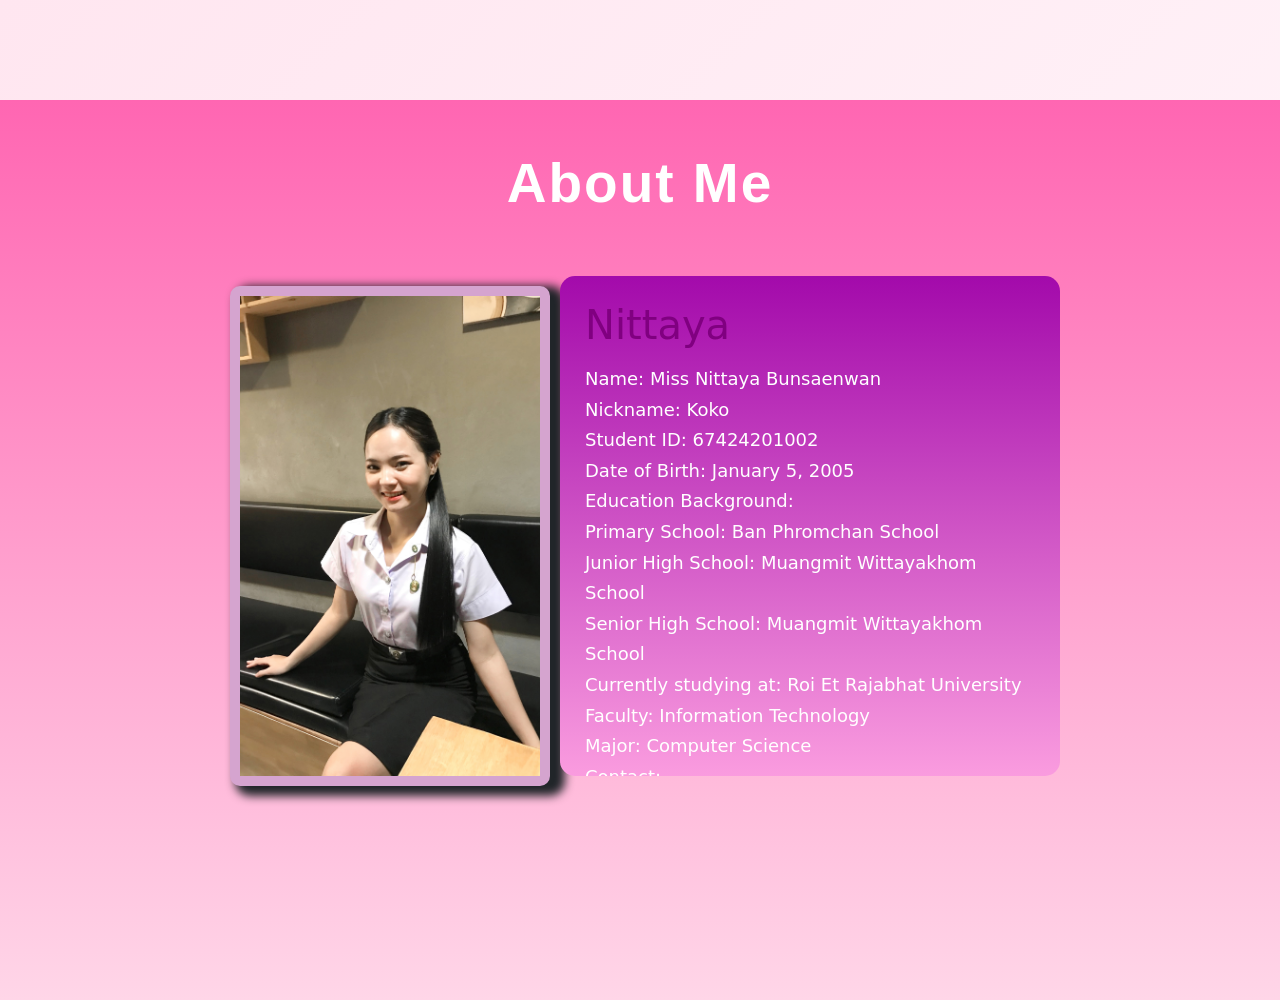
<file: html/about.html>
<!DOCTYPE html>
<html lang="en">

<head>
    <meta charset="UTF-8">
    <meta name="viewport" content="width=device-width, initial-scale=1.0">
    <title>About Me</title>
    <link rel="stylesheet" href="../css/style.css">

    <link href="https://cdn.jsdelivr.net/npm/bootstrap@5.3.3/dist/css/bootstrap.min.css" rel="stylesheet">
</head>

<body>
    <div class="about">

        <div class="text-roiet">
            <h1>About Me</h1>
        </div>

        <div class="about-container">
            <div class="img-about">
                <img src="../img/IMG_5343.JPG" class="imgdata">
            </div>

            <div class="text-about">
                <h1>
                    Nittaya
                </h1>

                <p>
                    Name: Miss Nittaya Bunsaenwan <br>
                    Nickname: Koko <br>
                    Student ID: 67424201002 <br>
                    Date of Birth: January 5, 2005 <br>
                    Education Background: <br>
                    Primary School: Ban Phromchan School <br>
                    Junior High School: Muangmit Wittayakhom School <br>
                    Senior High School: Muangmit Wittayakhom School <br>
                    Currently studying at: Roi Et Rajabhat University <br>
                    Faculty: Information Technology <br>
                    Major: Computer Science <br>
                    Contact: <br>
                    Facebook: 
                    <a href="https://www.facebook.com/share/19yYoQyYaq/" style="text-decoration: none; color: purple; cursor: pointer;">
                        Nittaya Bunsaenwan
                    </a><br>
                    Instagram: 
                    <a href="https://www.instagram.com/nitxght_t?igsh=MThkbHg1bTc2dGtzNA==" style="text-decoration: none; color: purple; cursor: pointer;">
                        nitxght_t
                    </a>
                </p>

            </div>
        </div>
</body>

</html>
</file>
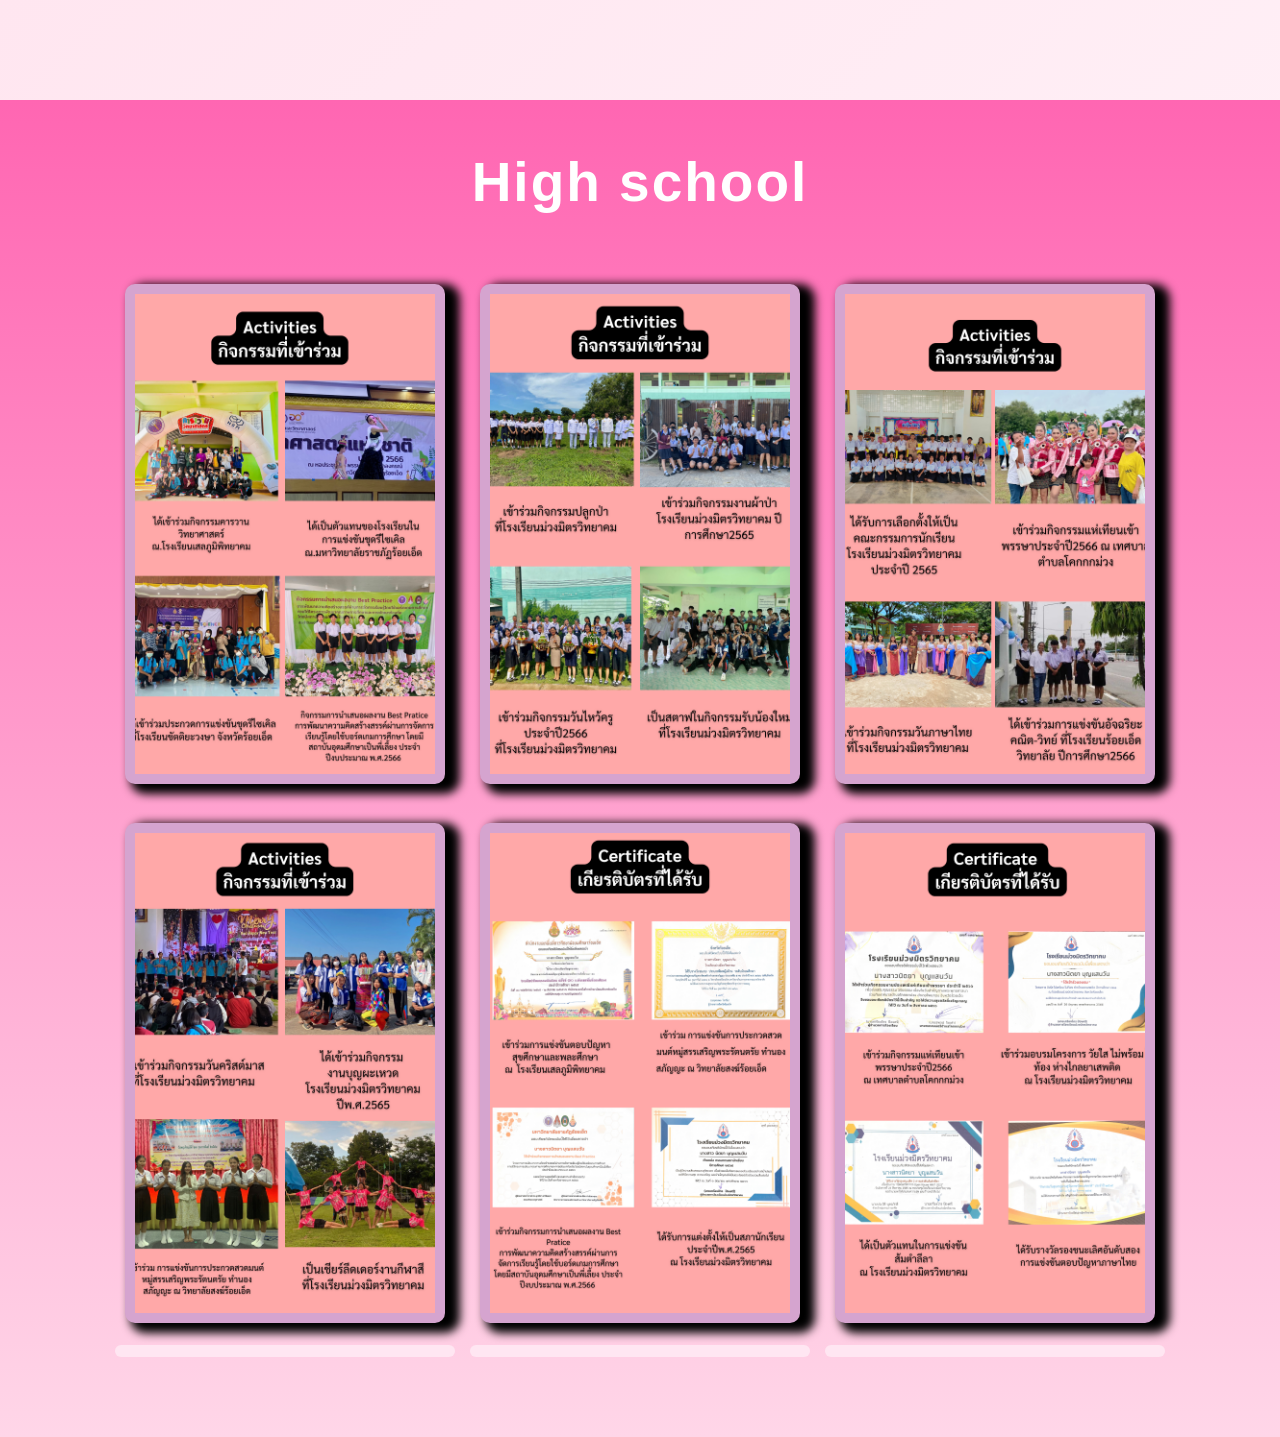
<file: html/HW1.html>
<!DOCTYPE html>
<html lang="en">

<head>
    <meta charset="UTF-8">
    <meta name="viewport" content="width=device-width, initial-scale=1.0">
    <title>Document</title>
    <link rel="stylesheet" href="../css/style.css">
</head>

<body>
    <div class="about">

        <div class="text-roiet">
        <h1>High school</h1>
    </div>

<div class="img">
    <figure>
        <img src="../img/9.png" class="imgdata">
    
    </figure>

    <figure>
        <img src="../img/10.png" class="imgdata">
      
    </figure>

    <figure>
        <img src="../img/11.png" class="imgdata">
        
    </figure>

    <figure>
        <img src="../img/12.png" class="imgdata">
        <figcaption></figcaption>
    </figure>
    <figure>
        <img src="../img/14.png" class="imgdata">
        <figcaption></figcaption>
    </figure>
    <figure>
        <img src="../img/15.png" class="imgdata">
        <figcaption></figcaption>
    </figure>
</div>


</body>

</html>
</file>
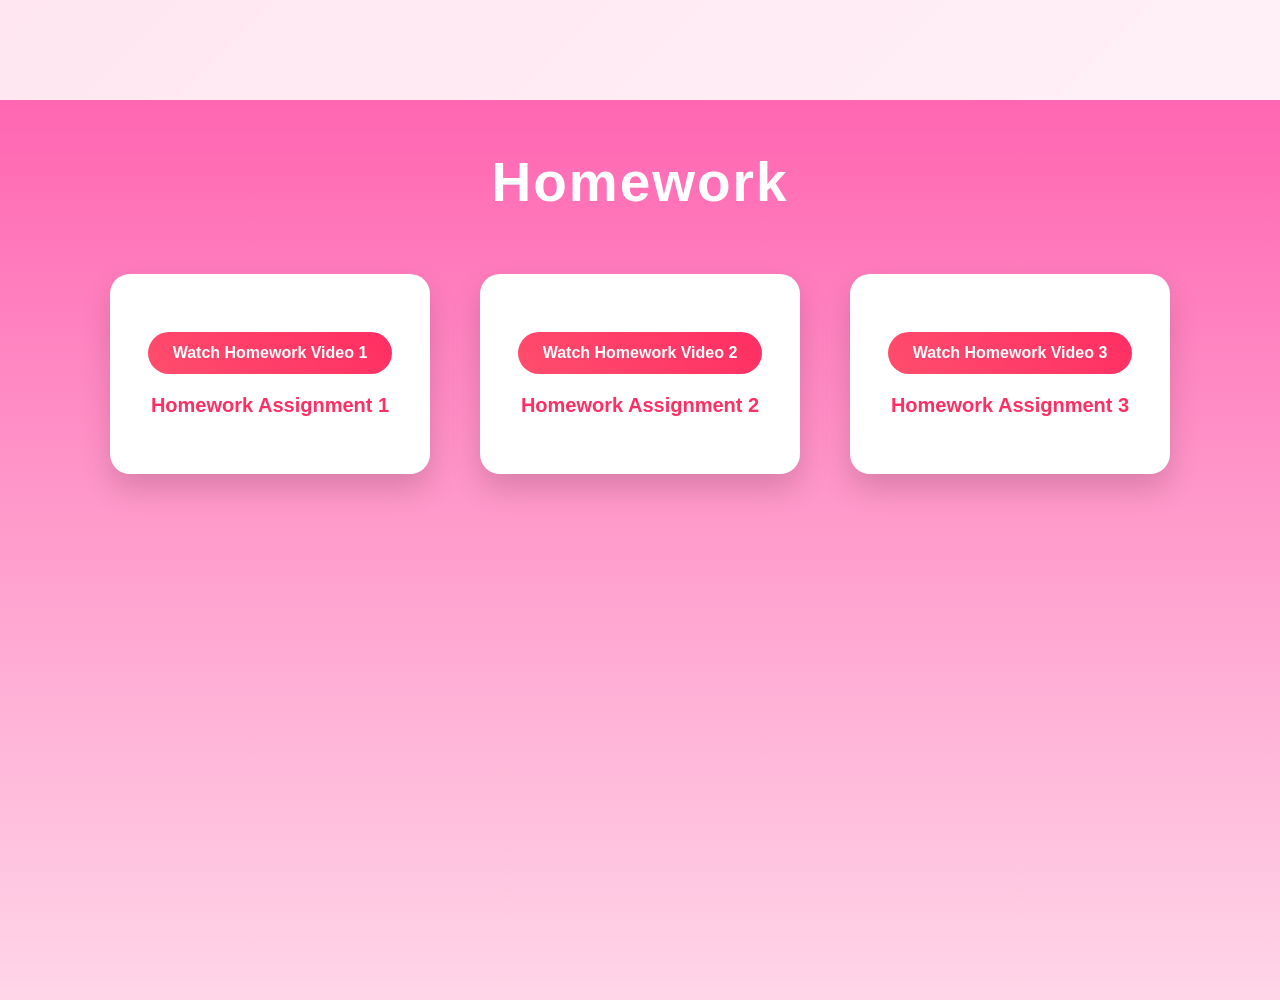
<file: html/HW2.html>
<!DOCTYPE html>
<html lang="en">
<head>
    <meta charset="UTF-8">
    <title>Homework</title>
    <link rel="stylesheet" href="../css/style.css">
</head>

<body>
<div class="about">

    <div class="text-roiet">
        <h1>Homework</h1>
    </div>

    <div class="video-container">

        <div class="video-card">
            <a href="https://drive.google.com/drive/folders/1QvxdGR9dKOCwbTRaE0W7WamaHFBZ73E4?usp=drive_link" target="_blank" class="drive-btn">
                Watch Homework Video 1
            </a>
            <h3>Homework Assignment 1</h3>
        </div>

        <div class="video-card">
            <a href="https://drive.google.com/drive/folders/1ovduLWDCTG-ltgAOV2UlMKcXpRWKe6Sj?usp=drive_link" target="_blank" class="drive-btn">
                Watch Homework Video 2
            </a>
            <h3>Homework Assignment 2</h3>
        </div>

        <div class="video-card">
            <a href="https://drive.google.com/file/d/1IftsiPi4fuVyQHaiOZYMUcH3gasA7AJ1/view?usp=drive_link" target="_blank" class="drive-btn">
                Watch Homework Video 3
            </a>
            <h3>Homework Assignment 3</h3>
        </div>

    </div>

</div>
</body>
</html>
</file>
<file: css/style.css>
* {
    margin: 0;
    padding: 0;
    box-sizing: border-box;
}
/* General container styling */
.container {
    position: relative;
    width: 100%;
    height: 100%;
    margin: auto;
}
.back {
    background-image: url("../img/S__8724483.jpg");
    background-position: center 20%;
    background-size: cover;
    background-repeat: no-repeat;
    min-height: 100vh;
}

/* Header styling */
.header {
    height: 100px;
    display: flex;
    justify-content: space-between;
    align-items: center;
    background: linear-gradient(90deg, #fa9cdf 0%, #db1929 100%);
    color: #fff;
    padding: 0 20px;
    box-shadow: rgba(67, 66, 66, 0.429) 5px 5px 5px 5px;
    position: fixed;
    top: 0;
    left: 0;
    width: 100%;
    z-index: 1000;
}

body {
    font-family: Arial, sans-serif;
    width: 100%;
    min-height: 100vh;
    background: linear-gradient(90deg, #fa9cdf 0%, #d66d75 100%);
    background-size: cover;
    padding-top: 100px;
    body {
    font-family: Arial, sans-serif;
    width: 100%;
    min-height: 100vh;

    /* ไล่สีชมพูเข้ม → อ่อน */
    background: linear-gradient(to bottom,
        #ff7eb3,
        #ffb6d5,
        #ffe6f0
    );

    background-size: cover;
}

}

.img {
    display: flex;
    justify-content: center;
    align-items: center;
}

.img img {
    width: 500px;
    height: 500px;
    background-color: #D5A4CF;
    padding: 10px;
    border-radius: 10px;
    box-shadow: 10px 5px 10px 5px;
    filter: drop-shadow(10px 10px 10px 10px);
    margin: 10px;
}

.img-about img {
    width: 350px;
    height: 500px;
    background-color: #D5A4CF;
    padding: 10px;
    border-radius: 10px;
    box-shadow: 10px 5px 10px 5px;
    filter: drop-shadow(10px 10px 10px 10px);
    margin: 10px;
}
.imgdata{
    width: 10%;
    height: auto;
    border-radius: 10px;
}


.about-container {
    display: flex;
    margin: 2rem;
    justify-content: center;
}

.text-about {
    background: linear-gradient(90deg, #fa9cdf 0%, #a30aab 100%);
    border-radius: 10px 10px;
    width: 500px;
    height: 500px;
    padding: 15px;
}

.text-about h1 {
    color: purple;
    font-size: 2.5rem;
}
.text-roiet{
    color: white;
}

.text-about p {
    margin-top: 40px;
    font-size: 1.5rem;
    color: #fff;
}

.img-pet img {
    width: 300px;
    height: 490px;
    background-color: #D5A4CF;
    padding: 10px;
    border-radius: 10px;
    box-shadow: 10px 5px 10px 5px;
    filter: drop-shadow(10px 10px 10px 10px);
    margin: 10px;
}

.pet-container {
    display: flex;
    margin: 2rem;
    justify-content: center;
}
.text-pet {
    background: linear-gradient(90deg, #fa9cdf 0%, #a30aab 100%);
    border-radius: 10px 10px;
    width: 500px;
    height: 500px;
    padding: 15px;
}

.text-pet h1 {
    color: purple;
    font-size: 2.5rem;
}

.text-pet p {
    margin-top: 40px;
    font-size: 1.5rem;
    color: #fff;
}

.text-pet span {
    color: purple;
    font-size: 2rem;
    font-weight: 600;
}

.data-container {
    display: flex;
    justify-content: center;
}

.data {
    justify-content: center;
    align-items: center;
    width: 700px;
    height: 700px;
    padding: 10px;
}
.data p {
    background: linear-gradient(to right, #e0b0ff, #800080);
    color: white;
    padding: 1.5rem;
    border-radius: 10px;
    font-size: 1rem;
    text-wrap: wrap;
}

.data p span {
    font-size: 1.5rem;
    font-weight: 600;
}

.text-roiet {
    text-align: center;
}

/* Logo styling */
.logo {
    display: flex;
}
.logo img {
    width: 200px;
    margin-right: 10px;
}
.logo a {
    font-family: 'Playfair Display', serif;
    font-size: 30px;
    text-decoration: none;
    color: #fff;
}

/* Menu styling */
.menu {
    display: flex;
    list-style-type: none;
}

.menu li {
    margin-right: 20px;
}

.menu li a {
    text-decoration: none;
    color: white;
    font-size: 18px;
}

.menu li a:hover {
    transition: ease-out 0.3s;
    color: white;
    background-color: brown;
    border-radius: 10px;
    padding: 5px 10px;
}

/* Content area */
.content {
    width: 100%;
    height: 100%;
    flex: 1;
}

iframe {
    width: 100%;
    height: 100vh; /* ปรับให้สูงเต็มจอ */
    overflow: hidden;
    border: none;
    scrollbar-width: none; /* ซ่อน scrollbar ใน Firefox */
    -ms-overflow-style: none; /* ซ่อน scrollbar ใน IE และ Edge */
}

iframe::-webkit-scrollbar {
    display: none; /* ซ่อน scrollbar ใน Chrome และ Safari */
}

/* Footer styling */
.footer {
    height: 10vh;
    width: 100%;
    background: linear-gradient(90deg, #fa9cdf 0%, #db1929 100%);
    color: white;
    padding: 20px 0;
    text-align: center;
    position: sticky;
    bottom: 0;
    margin-top: 20px;
}

.footer-content {
    max-width: 1200px;
    margin: 0 auto;
    display: flex;
    flex-direction: column;
    align-items: center;
}

.footer span {
    font-size: 16px;
    margin-bottom: 10px;
}

.footer-links {
    display: flex;
    justify-content: center;
    gap: 15px;
    margin-top: 10px;
}

.footer-links a {
    text-decoration: none;
    color: white;
    font-size: 14px;
}

.footer-links a:hover {
    color: #f1f1f1;
    text-decoration: underline;
}

/* Responsive design: Logo and menu will stack on smaller screens */
@media screen and (max-width: 768px) {
    .header {
        flex-direction: column;
        text-align: center;
    }

    .menu {
        flex-direction: column;
        padding-top: 10px;
    }

    .menu li {
        margin-bottom: 10px;
    }

    .logo a {
        font-size: 25px;
    }

    .footer-links {
        flex-direction: column;
    }

    .footer-links a {
        margin-bottom: 5px;
    }
}
/* ฟอนต์ + พื้นหลัง */
body {
    background: linear-gradient(135deg, #ffe6f0, #fff7fb);
    font-family: 'Segoe UI', Tahoma, Geneva, Verdana, sans-serif;
}

/* หัวข้อบนสุด */
.text-roiet h1 {
    color: #f3ecee;
    font-weight: bold;
    letter-spacing: 2px;
}

/* กล่องข้อความฝั่งซ้าย */
.text-pet {
    background: #ffffffcc;
    padding: 30px;
    border-radius: 20px;
    box-shadow: 0 10px 25px rgba(255, 111, 161, 0.2);
}

.text-pet h1 {
    color: #ff6fa1;
    margin-bottom: 15px;
}

.text-pet p {
    font-size: 18px;
    line-height: 1.8;
}

.text-pet span {
    color: #ff3d87;
    font-weight: bold;
}

/* รูปภาพ */
.imgdata {
    border-radius: 15px;
    cursor: pointer;
    transition: all 0.3s ease;
    box-shadow: 0 6px 15px rgba(0,0,0,0.15);
}

/* hover รูป */
.imgdata:hover {
    transform: scale(1.08);
    box-shadow: 0 12px 25px rgba(255, 111, 161, 0.4);
}

/* ระยะห่างมือถือ */
@media (max-width: 768px) {
    .text-pet {
        margin-bottom: 20px;
    }
}/* กล่องรวมรูป */
.img {
    display: grid;
    grid-template-columns: repeat(3, 1fr); /* 3 รูปต่อแถว */
    gap: 15px;
    justify-items: center;
    margin: 30px auto;
    max-width: 900px;
}
.imgdata {
    width: 100%;
    max-width: 320px;   /* 🔥 จาก 260px → ขยายกว้างขึ้น */
    height: 180px;      /* ความสูงคงเดิม (ที่บอกว่าได้แล้ว) */
    object-fit: cover;  
    object-position: center; /* 🔥 จัดกึ่งกลาง ไม่ตัดข้างแรง */
    border-radius: 15px;
    box-shadow: 0 6px 15px rgba(0,0,0,0.15);
    transition: all 0.3s ease;
}
.img figure {
    margin: 0;
    text-align: center;
}

.img figcaption {
    margin-top: 8px;
    font-size: 14px;
    color: #7a3b6c;
    background: #ffe6f2;
    padding: 6px 10px;
    border-radius: 10px;
}
.about {
    background: linear-gradient(to bottom,
        #ff7eb3,
        #ffb6d5,
        #ffe6f0
    );
    min-height: 100vh;
    padding-top: 120px; /* กัน header fixed บัง */
}
.video-container {
    display: flex;
    justify-content: center;   /* จัดกึ่งกลางแนวนอน */
    align-items: center;       /* จัดกึ่งกลางแนวตั้ง */
    gap: 20px;
    flex-wrap: wrap;
    margin-top: 40px;
}

.video-card {
    width: 300px;              /* ปรับให้เล็กลง */
    text-align: center;
}

.video-card video {
    width: 100%;               /* วิดีโอไม่ล้นกรอบ */
    height: auto;
}
/* พื้นหลังหน้า */
.about {
    background: linear-gradient(to bottom, #ff66b2, #ffd6e8);
    min-height: 100vh;
    padding: 50px 20px;
}

/* หัวข้อ Home work */
.text-roiet h1 {
    text-align: center;
    font-size: 50px;
    color: white;
    margin-bottom: 50px;
    font-family: Arial, sans-serif;
}

//* ===============================
   พื้นหลังหน้า Home work
================================ */
.about {
    background: linear-gradient(to bottom, #ff66b2, #ffd6e8);
    min-height: 100vh;
    padding: 60px 20px;
}

/* ===============================
   หัวข้อ Home work
================================ */
.text-roiet h1 {
    text-align: center;
    font-size: 55px;
    color: white;
    margin-bottom: 60px;
    font-family: Arial, sans-serif;
    font-weight: bold;
}

/* ===============================
   กล่องรวมวิดีโอทั้งหมด
================================ */
.video-container {
    display: flex;
    justify-content: center;
    gap: 35px;
    flex-wrap: wrap;
    max-width: 1200px;
    margin: auto;
}

/* ===============================
   การ์ดวิดีโอแต่ละชิ้น
================================ */
.video-card {
    background: white;
    width: 350px;
    padding: 20px;
    border-radius: 25px;
    box-shadow: 0px 8px 18px rgba(0,0,0,0.25);
    text-align: center;
    transition: 0.3s;
}

/* Hover effect */
.video-card:hover {
    transform: translateY(-12px);
}

/* ===============================
   วิดีโอ (ทำให้สูงขึ้น เห็นหน้าเต็ม)
================================ */
.video-card video {
    width: 100%;
    height: 380px;          /* ✅ วิดีโอยาวขึ้น */
    border-radius: 18px;
    object-fit: contain;    /* ✅ ไม่ตัดหน้า */
    background: black;      /* กันขอบขาว */
}

/* ===============================
   ชื่อการบ้าน
================================ */
.video-card h3 {
    margin-top: 18px;
    font-size: 22px;
    color: #ff3399;
    font-weight: bold;
}
/* ===== Fix About Page Text Overflow ===== */

.text-about {
    width: 500px;
    height: 500px;          /* กำหนดความสูงกรอบ */
    padding: 25px;
    border-radius: 15px;
    background: linear-gradient(to bottom, #a30aab, #fa9cdf);

    overflow-y: auto;       /* ✅ เลื่อนข้อความในกรอบได้ */
}

/* ข้อความด้านใน */
.text-about p {
    margin-top: 15px;
    font-size: 18px;
    line-height: 1.7;
    color: white;
}
.video-container {
    display: flex;
    justify-content: center;
    gap: 50px;
    margin-top: 60px;
    flex-wrap: wrap;
}

.video-card {
    background: white;
    width: 320px;
    height: 200px;
    border-radius: 20px;
    box-shadow: 0 15px 30px rgba(0,0,0,0.15);
    display: flex;
    flex-direction: column;
    justify-content: center;
    align-items: center;
    transition: 0.4s;
    padding: 20px;
}

.video-card:hover {
    transform: translateY(-15px);
    box-shadow: 0 25px 40px rgba(0,0,0,0.25);
}

.video-card h3 {
    margin-top: 20px;
    font-size: 20px;
    color: #ff2e63;
}

.drive-btn {
    background: linear-gradient(45deg, #ff4d6d, #ff2e63);
    color: white;
    padding: 12px 25px;
    border-radius: 30px;
    text-decoration: none;
    font-weight: bold;
    transition: 0.3s;
}

.drive-btn:hover {
    background: linear-gradient(45deg, #ff2e63, #ff4d6d);
    transform: scale(1.1);

}
</file>
